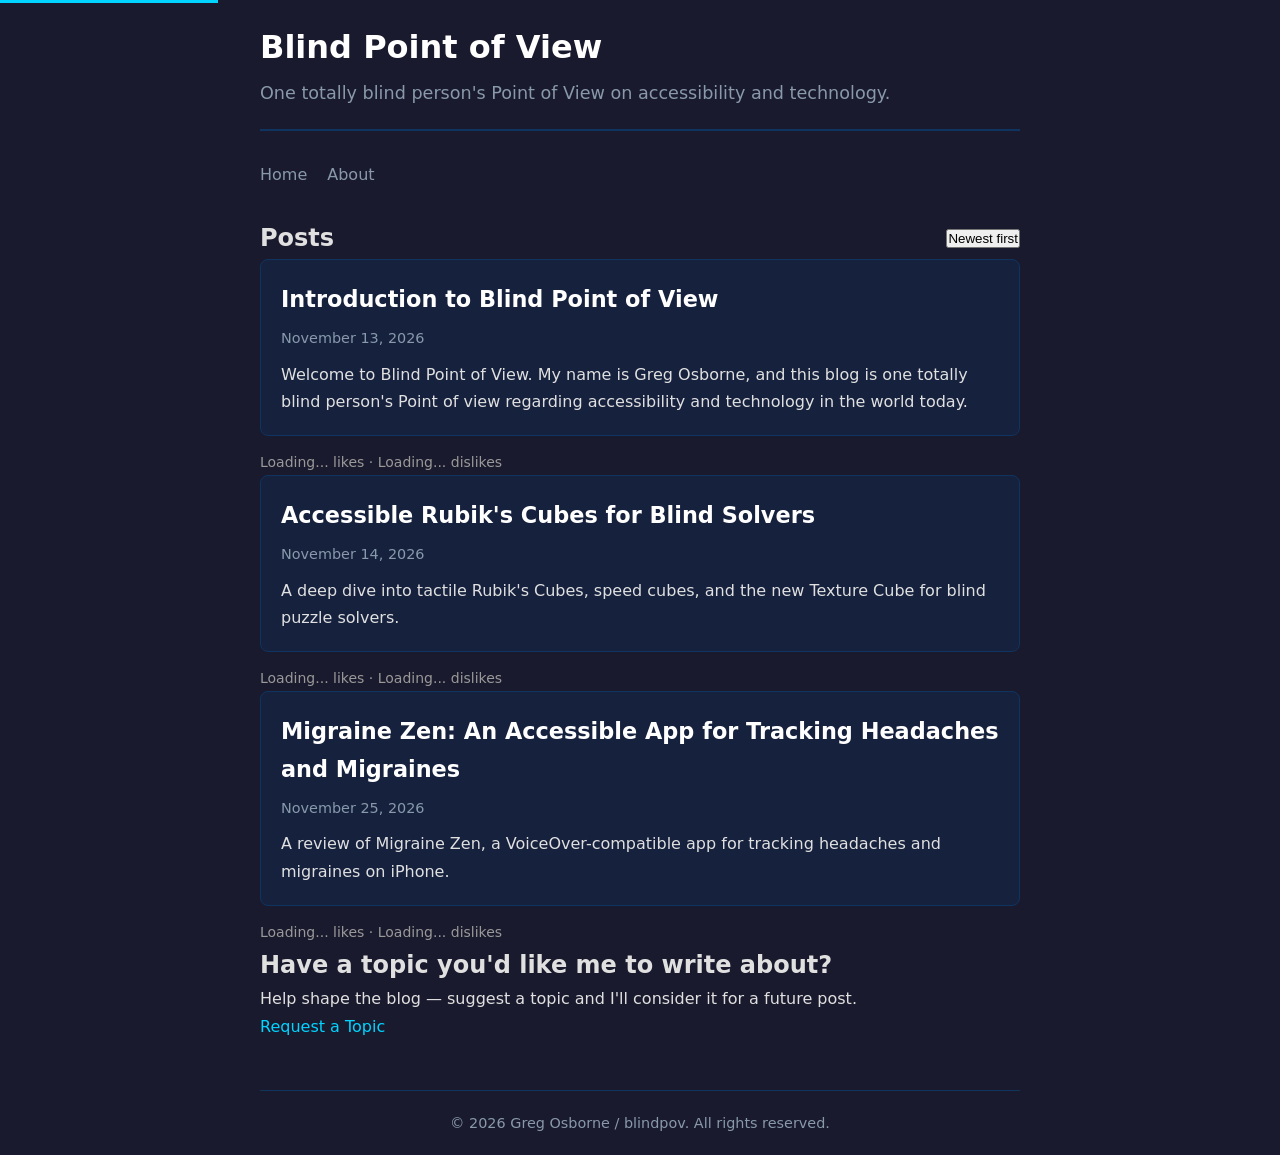
<file: index.html>
<!DOCTYPE html>
<html lang="en">
<head>
  <meta charset="UTF-8">
  <meta name="viewport" content="width=device-width, initial-scale=1.0">
  <title>Blind Point of View - Accessibility and Technology from a Blind Perspective</title>
  <link rel="stylesheet" href="css/style.css">
  <link rel="alternate" type="application/rss+xml" title="blindpov Feed" href="feed.xml">
</head>
<body>
  <a href="#main-content" class="skip-link">Skip to main content</a>

  <header>
    <h1><a href="https://cryptulus.github.io/blindpov/">Blind Point of View</a></h1>
    <p>One totally blind person's Point of View on accessibility and technology.</p>
  </header>

  <nav aria-label="Main navigation">
    <ul>
      <li><a href="https://cryptulus.github.io/blindpov/">Home</a></li>
      <li><a href="about.html">About</a></li>
    </ul>
  </nav>

  <main id="main-content">
    <div style="display: flex; justify-content: space-between; align-items: center;">
      <h2>Posts</h2>
      <button class="sort-toggle" id="sortToggle" aria-pressed="false" onclick="toggleSort()">Newest first</button>
    </div>
    <ul class="post-list" role="list" id="postList">
      <!-- Oldest first by default -->
      <li>
        <h2><a href="posts/post1-introduction.html">Introduction to Blind Point of View</a></h2>
        <p class="post-date">November 13, 2026</p>
        <p class="post-excerpt">Welcome to Blind Point of View. My name is Greg Osborne, and this blog is one totally blind person's Point of view regarding accessibility and technology in the world today.</p>
      </li>
        <div class="post-counts">
          <span id="post1-introduction_likes">Loading...</span> likes · <span id="post1-introduction_dislikes">Loading...</span> dislikes
        </div>
      <li>
        <h2><a href="posts/post2-rubiks-cube.html">Accessible Rubik's Cubes for Blind Solvers</a></h2>
        <p class="post-date">November 14, 2026</p>
        <p class="post-excerpt">A deep dive into tactile Rubik's Cubes, speed cubes, and the new Texture Cube for blind puzzle solvers.</p>
      </li>
        <div class="post-counts">
          <span id="post2-rubiks-cube_likes">Loading...</span> likes · <span id="post2-rubiks-cube_dislikes">Loading...</span> dislikes
        </div>
      <li>
        <h2><a href="posts/post3-migraine-zen.html">Migraine Zen: An Accessible App for Tracking Headaches and Migraines</a></h2>
        <p class="post-date">November 25, 2026</p>
        <p class="post-excerpt">A review of Migraine Zen, a VoiceOver-compatible app for tracking headaches and migraines on iPhone.</p>
      </li>
        <div class="post-counts">
          <span id="post3-migraine-zen_likes">Loading...</span> likes · <span id="post3-migraine-zen_dislikes">Loading...</span> dislikes
        </div>
    </ul>

    <section class="request-topic">
      <h2>Have a topic you'd like me to write about?</h2>
      <p>Help shape the blog — suggest a topic and I'll consider it for a future post.</p>
      <a href="topic-request.html">Request a Topic</a>
    </section>
  </main>

  <footer>
    <p>&copy; 2026 Greg Osborne / blindpov. All rights reserved.</p>
  </footer>

  <script>
    let newestFirst = false;
    const postList = document.getElementById('postList');
    const sortToggle = document.getElementById('sortToggle');

    function toggleSort() {
      newestFirst = !newestFirst;
      sortToggle.setAttribute('aria-pressed', newestFirst.toString());
      sortToggle.textContent = newestFirst ? 'Oldest first' : 'Newest first';

      const items = Array.from(postList.querySelectorAll('li'));
      items.sort((a, b) => {
        const dateA = getDate(a);
        const dateB = getDate(b);
        return newestFirst ? dateB - dateA : dateA - dateB;
      });
      items.forEach(item => postList.appendChild(item));
    }

    function getDate(li) {
      const dateStr = li.querySelector('.post-date').textContent.trim();
      const months = {
        'January': 0, 'February': 1, 'March': 2, 'April': 3,
        'May': 4, 'June': 5, 'July': 6, 'August': 7,
        'September': 8, 'October': 9, 'November': 10, 'December': 11
      };
      const parts = dateStr.split(' ');
      const month = months[parts[0]];
      const day = parseInt(parts[1].replace(',', ''), 10);
      const year = parseInt(parts[2], 10);
      return new Date(year, month, day).getTime();
    }
  </script>

  <script>
    const posts = [
      {id: 'post1-introduction', likes: 0, dislikes: 0},
      {id: 'post2-rubiks-cube', likes: 0, dislikes: 0},
      {id: 'post3-migraine-zen', likes: 0, dislikes: 0}
    ];
    
    posts.forEach(post => {
      fetch('https://countapi.xyz/get/blindpov/' + post.id + '_likes')
        .then(r => r.json())
        .then(data => {
          const el = document.getElementById(post.id + '_likes');
          if (el) el.textContent = data.value;
        })
        .catch(() => {});
      
      fetch('https://countapi.xyz/get/blindpov/' + post.id + '_dislikes')
        .then(r => r.json())
        .then(data => {
          const el = document.getElementById(post.id + '_dislikes');
          if (el) el.textContent = data.value;
        })
        .catch(() => {});
    });
  </script>

</body>
</html>
</file>
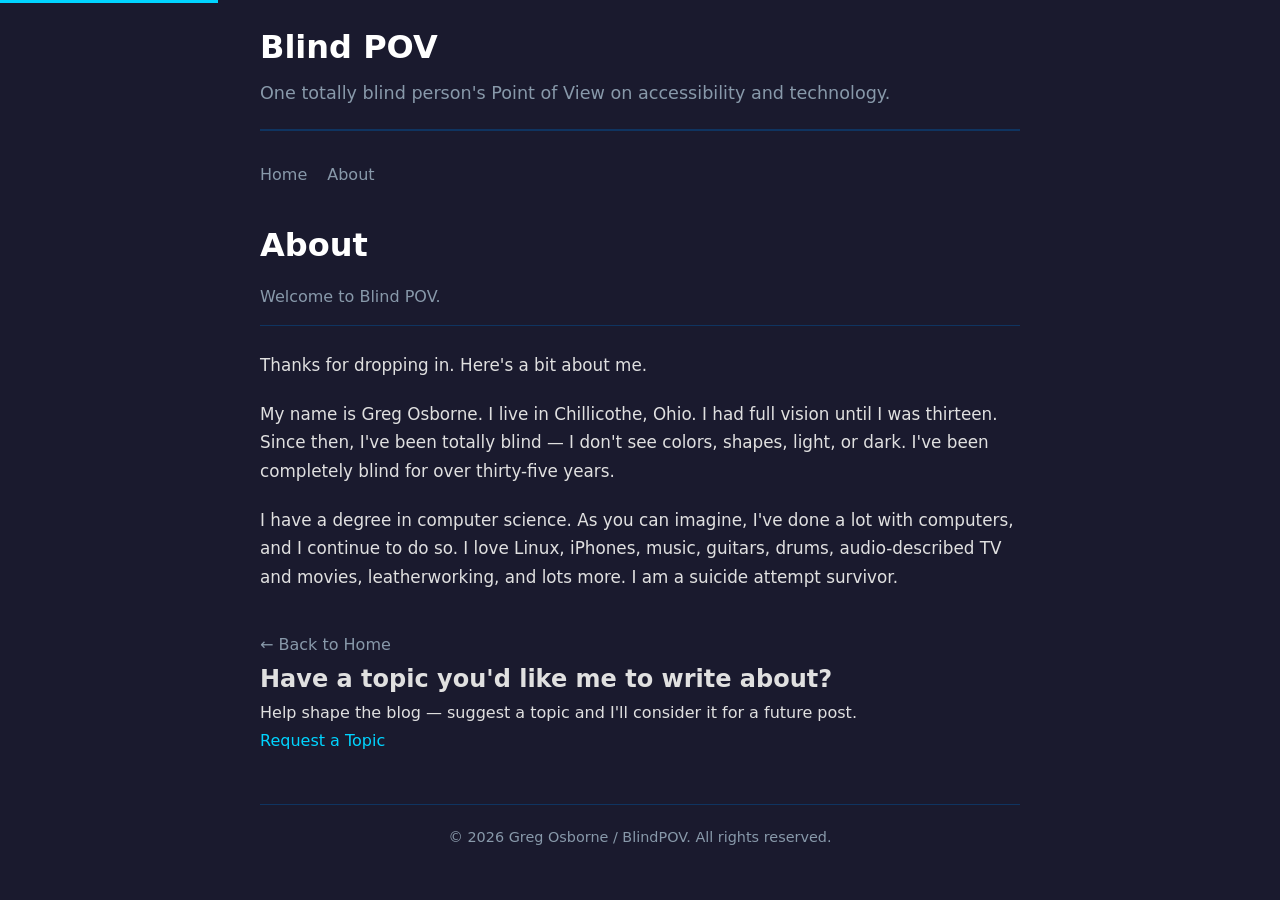
<file: about/index.html>
<!DOCTYPE html>
<html lang="en">
<head>
  <meta charset="UTF-8">
  <meta name="viewport" content="width=device-width, initial-scale=1.0">
  <title>About - Blind POV</title>
  <meta name="keywords" content="about,Greg Osborne,BlindPOV,blind,accessibility,computer science,vision loss,Ohio,Chillicothe,blind perspective,technology">
  <link rel="stylesheet" href="../css/style.css">
</head>
<body>
  <a href="#main-content" class="skip-link">Skip to main content</a>

  <header>
    <h1><a href="/">Blind POV</a></h1>
    <p>One totally blind person's Point of View on accessibility and technology.</p>
  </header>

  <nav aria-label="Main navigation">
    <ul>
      <li><a href="/">Home</a></li>
      <li><a href="/about/">About</a></li>
    </ul>
  </nav>

  <main id="main-content" class="post">
    <h1>About</h1>
    <div class="post-meta">
      <p>Welcome to Blind POV.</p>
    </div>
    <div class="post-content">
      <p>Thanks for dropping in. Here's a bit about me.</p>

      <p>My name is Greg Osborne. I live in Chillicothe, Ohio. I had full vision until I was thirteen. Since then, I've been totally blind — I don't see colors, shapes, light, or dark. I've been completely blind for over thirty-five years.</p>

      <p>I have a degree in computer science. As you can imagine, I've done a lot with computers, and I continue to do so. I love Linux, iPhones, music, guitars, drums, audio-described TV and movies, leatherworking, and lots more. I am a suicide attempt survivor.</p>
    </div>
    <a href="/" class="back-link">&larr; Back to Home</a>

    <section class="request-topic">
      <h2>Have a topic you'd like me to write about?</h2>
      <p>Help shape the blog — suggest a topic and I'll consider it for a future post.</p>
      <a href="https://github.com/cryptulus/BlindPOV/discussions/new?category=topic-requests">Request a Topic</a>
    </section>
  </main>

  <footer>
    <p>&copy; 2026 Greg Osborne / BlindPOV. All rights reserved.</p>
  </footer>
</body>
</html>
</file>
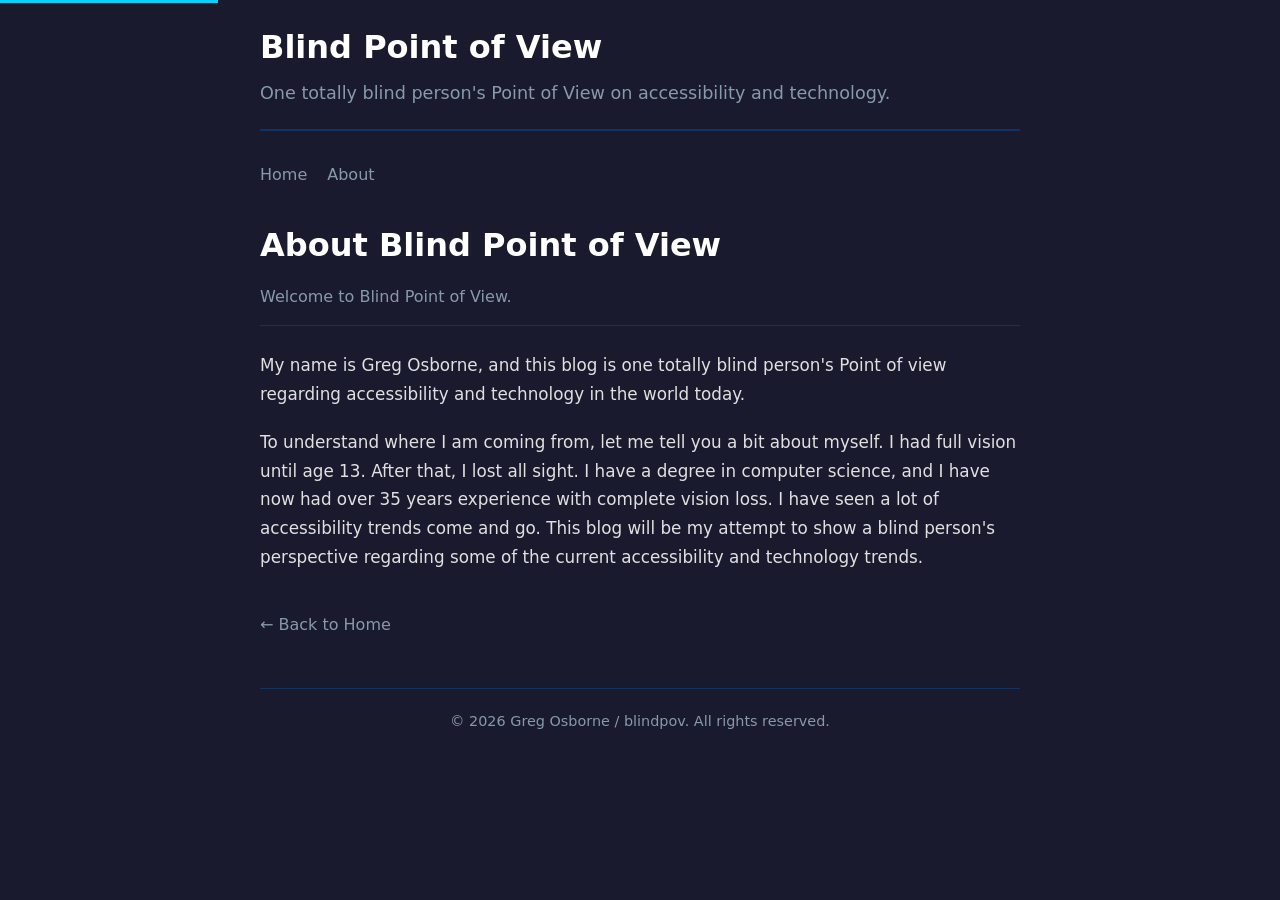
<file: about.html>
<!DOCTYPE html>
<html lang="en">
<head>
  <meta charset="UTF-8">
  <meta name="viewport" content="width=device-width, initial-scale=1.0">
  <title>About - Blind Point of View</title>
  <link rel="stylesheet" href="css/style.css">
</head>
<body>
  <a href="#main-content" class="skip-link">Skip to main content</a>

  <header>
    <h1><a href="https://cryptulus.github.io/blindpov/">Blind Point of View</a></h1>
    <p>One totally blind person's Point of View on accessibility and technology.</p>
  </header>

  <nav aria-label="Main navigation">
    <ul>
      <li><a href="https://cryptulus.github.io/blindpov/">Home</a></li>
      <li><a href="about.html">About</a></li>
    </ul>
  </nav>

  <main id="main-content" class="post">
    <h1>About Blind Point of View</h1>
    <div class="post-meta">
      <p>Welcome to Blind Point of View.</p>
    </div>
    <div class="post-content">
      <p>My name is Greg Osborne, and this blog is one totally blind person's Point of view regarding accessibility and technology in the world today.</p>

      <p>To understand where I am coming from, let me tell you a bit about myself. I had full vision until age 13. After that, I lost all sight. I have a degree in computer science, and I have now had over 35 years experience with complete vision loss. I have seen a lot of accessibility trends come and go. This blog will be my attempt to show a blind person's perspective regarding some of the current accessibility and technology trends.</p>
    </div>
    <a href="https://cryptulus.github.io/blindpov/" class="back-link">&larr; Back to Home</a>
  </main>

  <footer>
    <p>&copy; 2026 Greg Osborne / blindpov. All rights reserved.</p>
  </footer>
</body>
</html>
</file>
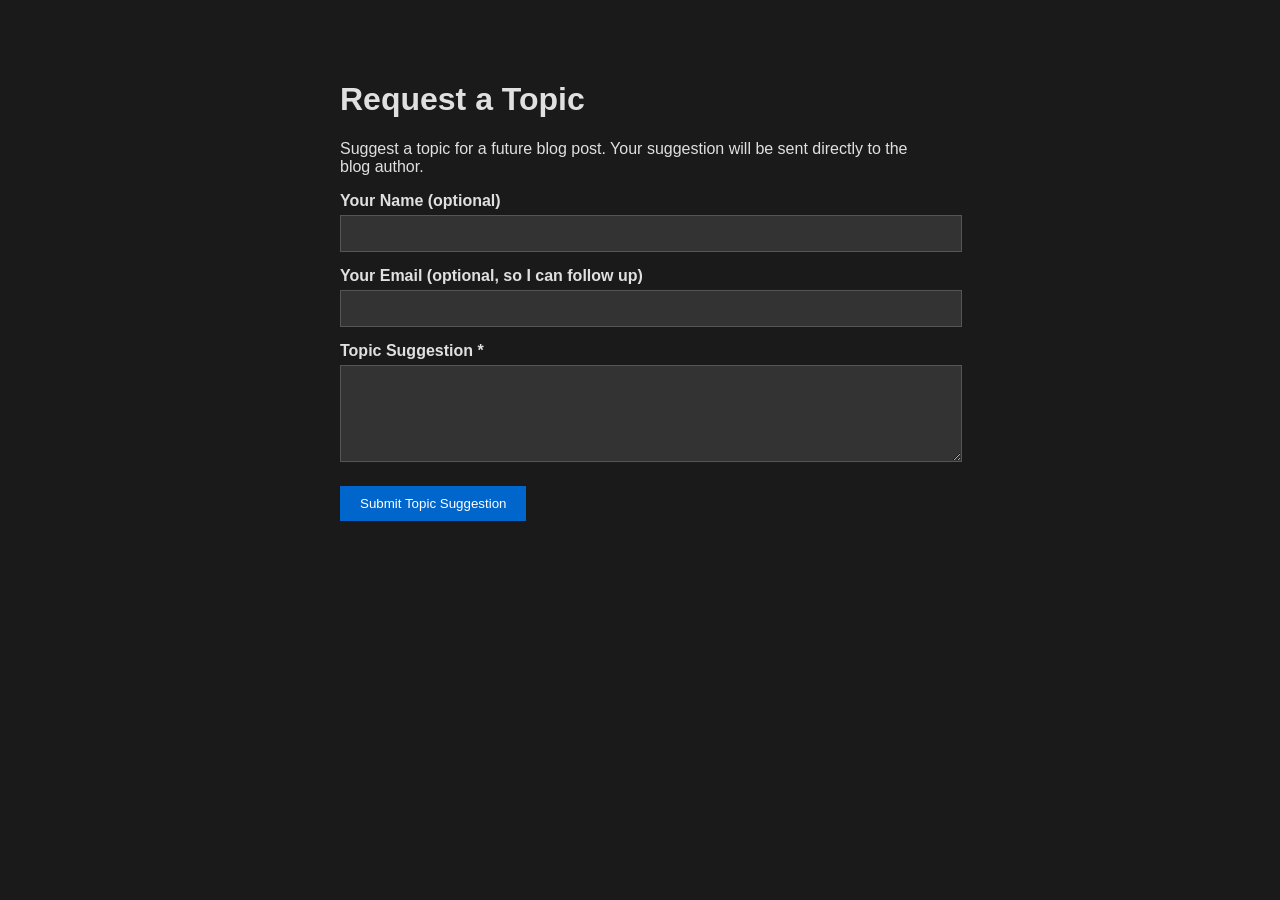
<file: topic-request.html>
<!DOCTYPE html>
<html lang="en">
<head>
  <meta charset="UTF-8">
  <meta name="viewport" content="width=device-width, initial-scale=1.0">
  <title>Request a Topic - blindpov</title>
  <style>
    body { font-family: Arial, sans-serif; max-width: 600px; margin: 40px auto; padding: 20px; background: #1a1a1a; color: #e0e0e0; }
    label { display: block; margin-top: 15px; font-weight: bold; }
    input, textarea { width: 100%; padding: 10px; margin-top: 5px; background: #333; color: #e0e0e0; border: 1px solid #555; }
    button { margin-top: 20px; padding: 10px 20px; background: #0066cc; color: white; border: none; cursor: pointer; }
    button:hover { background: #0055aa; }
  </style>
</head>
<body>
  <h1>Request a Topic</h1>
  <p>Suggest a topic for a future blog post. Your suggestion will be sent directly to the blog author.</p>
  <form action="https://formsubmit.co/greg.osborne.email" method="POST">
    <input type="hidden" name="_subject" value="New Topic Suggestion for Blind Point of View">
    <input type="hidden" name="_captcha" value="false">
    <input type="hidden" name="_template" value="table">
    <input type="hidden" name="_next" value="https://cryptulus.github.io/blindpov/">
    
    <label for="name">Your Name (optional)</label>
    <input type="text" id="name" name="name">
    
    <label for="email">Your Email (optional, so I can follow up)</label>
    <input type="email" id="email" name="email">
    
    <label for="topic">Topic Suggestion *</label>
    <textarea id="topic" name="topic" rows="5" required></textarea>
    
    <button type="submit">Submit Topic Suggestion</button>
  </form>
</body>
</html>
</file>
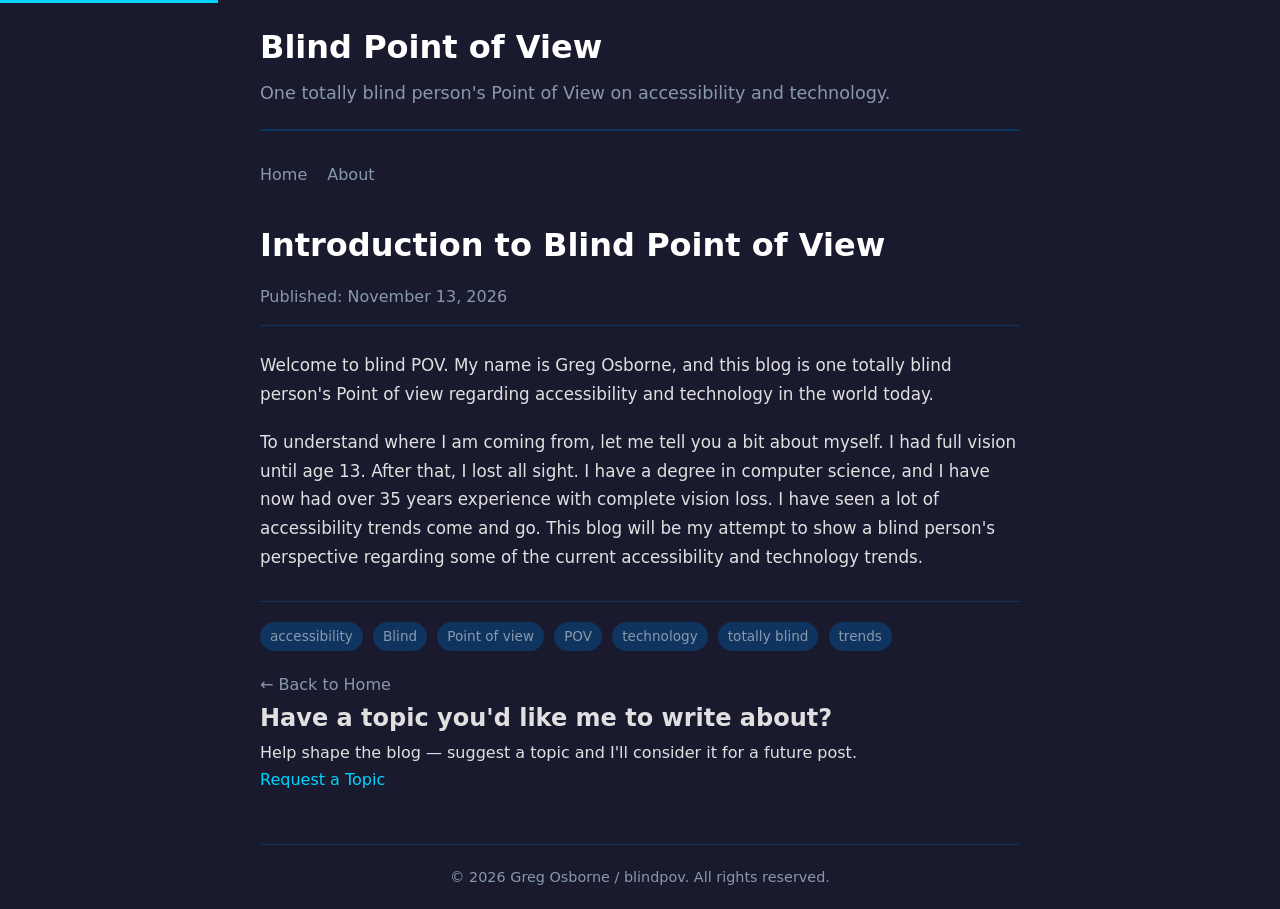
<file: posts/post1-introduction.html>
<!DOCTYPE html>
<html lang="en">
<head>
  <meta charset="UTF-8">
  <meta name="viewport" content="width=device-width, initial-scale=1.0">
  <title>Introduction to Blind Point of View - blindpov</title>
  <meta name="keywords" content="accessibility,Blind,Point of view,POV,technology,totally blind,trends,Blind Point of View,Greg Osborne,computer science,vision loss">
  <meta name="keywords" content="accessibility,Blind,Point of view,POV,technology,totally blind,trends,blind POV,Greg Osborne,computer science,vision loss,accessibility trends">
  <link rel="stylesheet" href="../css/style.css">
</head>
<body>
  <a href="#main-content" class="skip-link">Skip to main content</a>

  <header>
    <h1><a href="https://cryptulus.github.io/blindpov/">Blind Point of View</a></h1>
    <p>One totally blind person's Point of View on accessibility and technology.</p>
  </header>

  <nav aria-label="Main navigation">
    <ul>
      <li><a href="https://cryptulus.github.io/blindpov/">Home</a></li>
      <li><a href="/about/">About</a></li>
    </ul>
  </nav>

  <main id="main-content" class="post">
    <h1>Introduction to Blind Point of View</h1>
    <div class="post-meta">
      <p>Published: November 13, 2026</p>
    </div>
    <div class="post-content">
      <p>Welcome to blind POV. My name is Greg Osborne, and this blog is one totally blind person's Point of view regarding accessibility and technology in the world today.</p>

      <p>To understand where I am coming from, let me tell you a bit about myself. I had full vision until age 13. After that, I lost all sight. I have a degree in computer science, and I have now had over 35 years experience with complete vision loss. I have seen a lot of accessibility trends come and go. This blog will be my attempt to show a blind person's perspective regarding some of the current accessibility and technology trends.</p>
    </div>
    <div class="post-tags">
      <a href="../index.html">accessibility</a>
      <a href="../index.html">Blind</a>
      <a href="../index.html">Point of view</a>
      <a href="../index.html">POV</a>
      <a href="../index.html">technology</a>
      <a href="../index.html">totally blind</a>
      <a href="../index.html">trends</a>
    </div>
    <a href="../index.html" class="back-link">&larr; Back to Home</a>

    <section class="request-topic">
      <h2>Have a topic you'd like me to write about?</h2>
      <p>Help shape the blog — suggest a topic and I'll consider it for a future post.</p>
      <a href="topic-request.html">Request a Topic</a>
    </section>
    
    <script>
      const postId = window.location.pathname.split('/').pop();
      const storageKey = 'blindpov_reactions_' + postId;
      
      function react(type) {
        let votes = JSON.parse(localStorage.getItem(storageKey) || '{}');
        votes[type] = (votes[type] || 0) + 1;
        localStorage.setItem(storageKey, JSON.stringify(votes));
        updateCounts(votes);
      }
      
      function updateCounts(votes) {
        document.getElementById('likeCount').textContent = votes.like || 0;
        document.getElementById('dislikeCount').textContent = votes.dislike || 0;
        document.getElementById('loveCount').textContent = votes.love || 0;
      }
      
      // Load existing counts
      const saved = JSON.parse(localStorage.getItem(storageKey) || '{}');
      updateCounts(saved);
    </script>
    
    <script>
      const postId = window.location.pathname.split('/').pop();
      const voteKey = 'blindpov_vote_' + postId;
      
      // Load counts and check if user has voted
      function loadCounts() {
        fetch('https://countapi.xyz/get/blindpov/' + postId + '_likes')
          .then(r => r.json())
          .then(data => document.getElementById('likeCount').textContent = data.value)
          .catch(() => document.getElementById('likeCount').textContent = '0');
        
        fetch('https://countapi.xyz/get/blindpov/' + postId + '_dislikes')
          .then(r => r.json())
          .then(data => document.getElementById('dislikeCount').textContent = data.value)
          .catch(() => document.getElementById('dislikeCount').textContent = '0');
        
        const hasVoted = localStorage.getItem(voteKey);
        if (hasVoted) {
          document.getElementById('voteStatus').textContent = 'You have already voted (' + hasVoted + '). Click again to change your vote.';
        }
      }
      
      function vote(type) {
        const hasVoted = localStorage.getItem(voteKey);
        
        // If user voted before, remove their previous vote
        if (hasVoted) {
          fetch('https://countapi.xyz/hit/blindpov/' + postId + '_' + hasVoted + '/1')
            .then(() => localStorage.removeItem(voteKey));
        }
        
        // Add new vote
        fetch('https://countapi.xyz/hit/blindpov/' + postId + '_' + type + '/1')
          .then(() => {
            localStorage.setItem(voteKey, type);
            document.getElementById('voteStatus').textContent = 'Thanks for your vote!';
            loadCounts();
          });
      }
      
      loadCounts();
    </script>
    
  </main>

  <footer>
    <p>&copy; 2026 Greg Osborne / blindpov. All rights reserved.</p>
  </footer>



<script src="https://giscus.app/client.js"
        data-repo="cryptulus/blindpov"
        data-repo-id="R_kgDOV78xzw"
        data-category="General"
        data-category-id="DIC_kwDOV78xz84DL94u"
        data-mapping="pathname"
        data-strict="0"
        data-reactions-enabled="1"
        data-emit-metadata="0"
        data-input-position="bottom"
        data-theme="preferred_color_scheme"
        data-lang="en"
        crossorigin="anonymous"
        async>
</script>
</body>
</html>
</file>
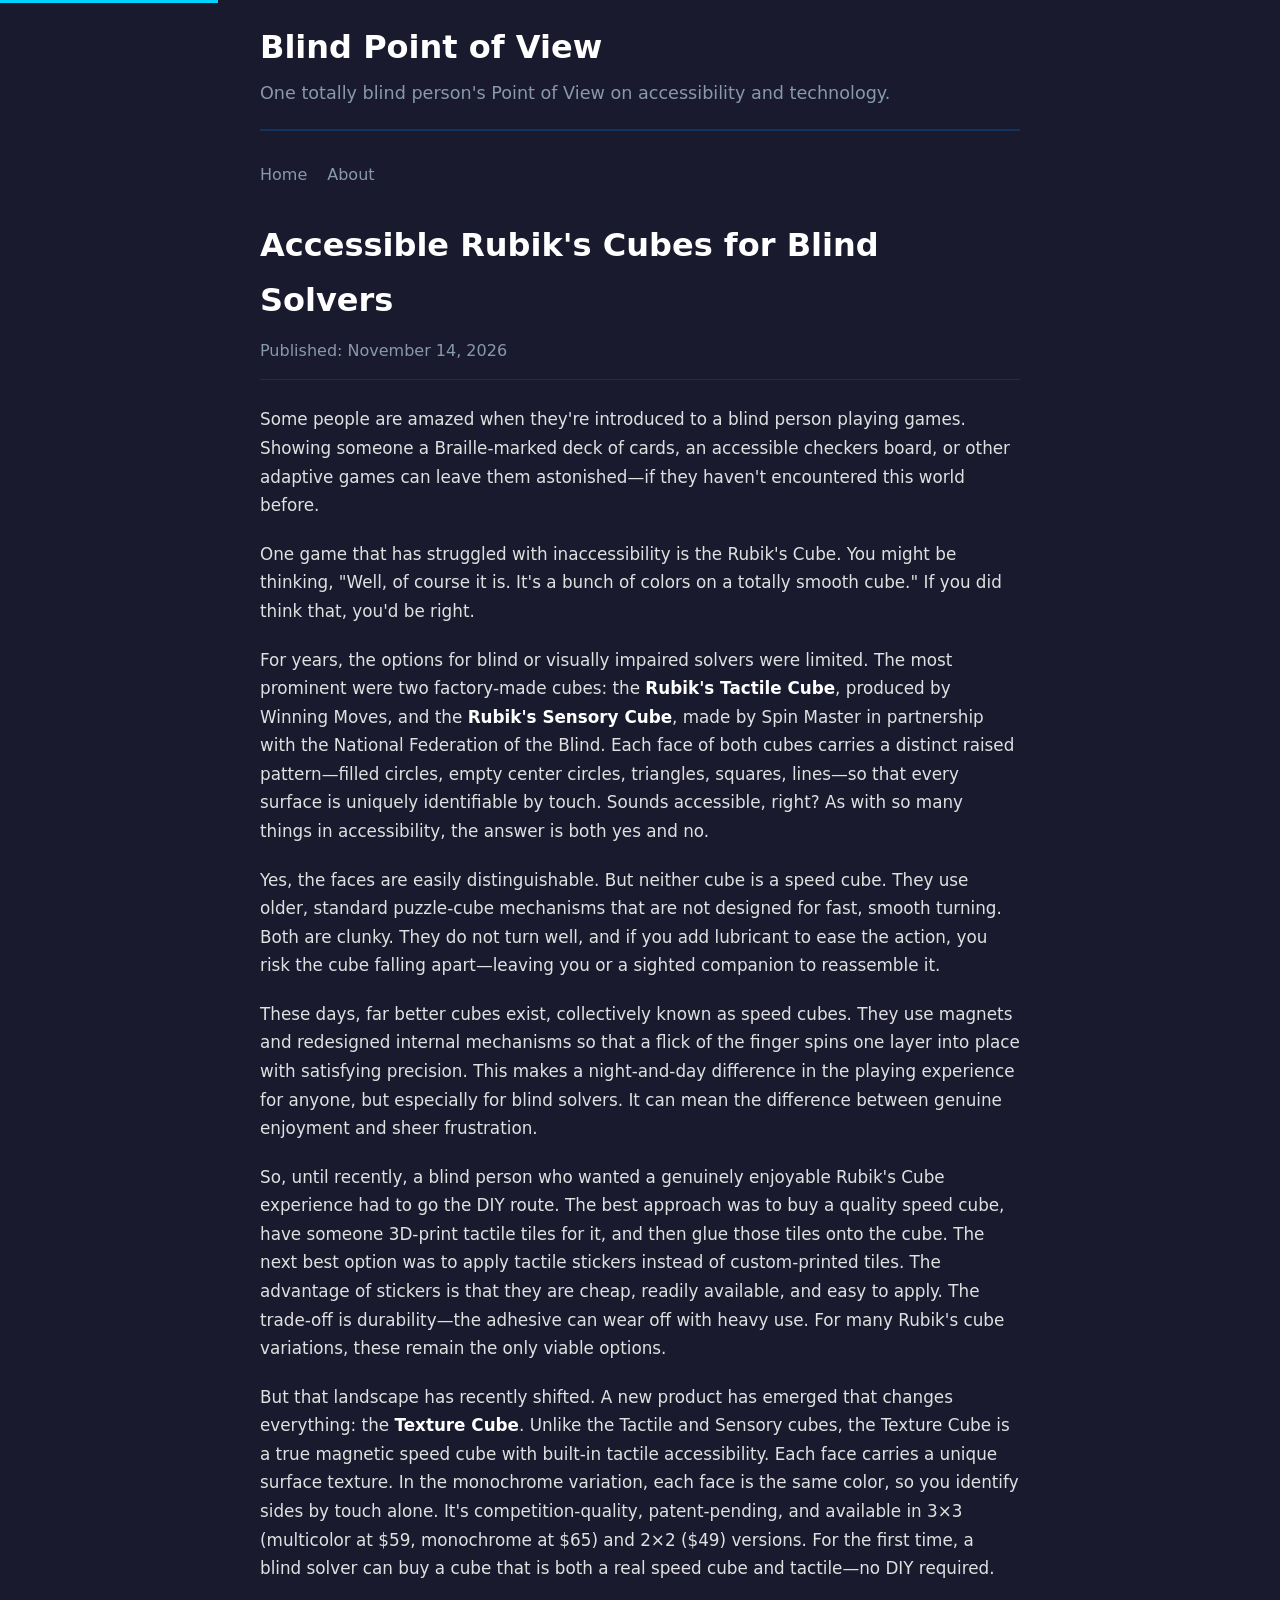
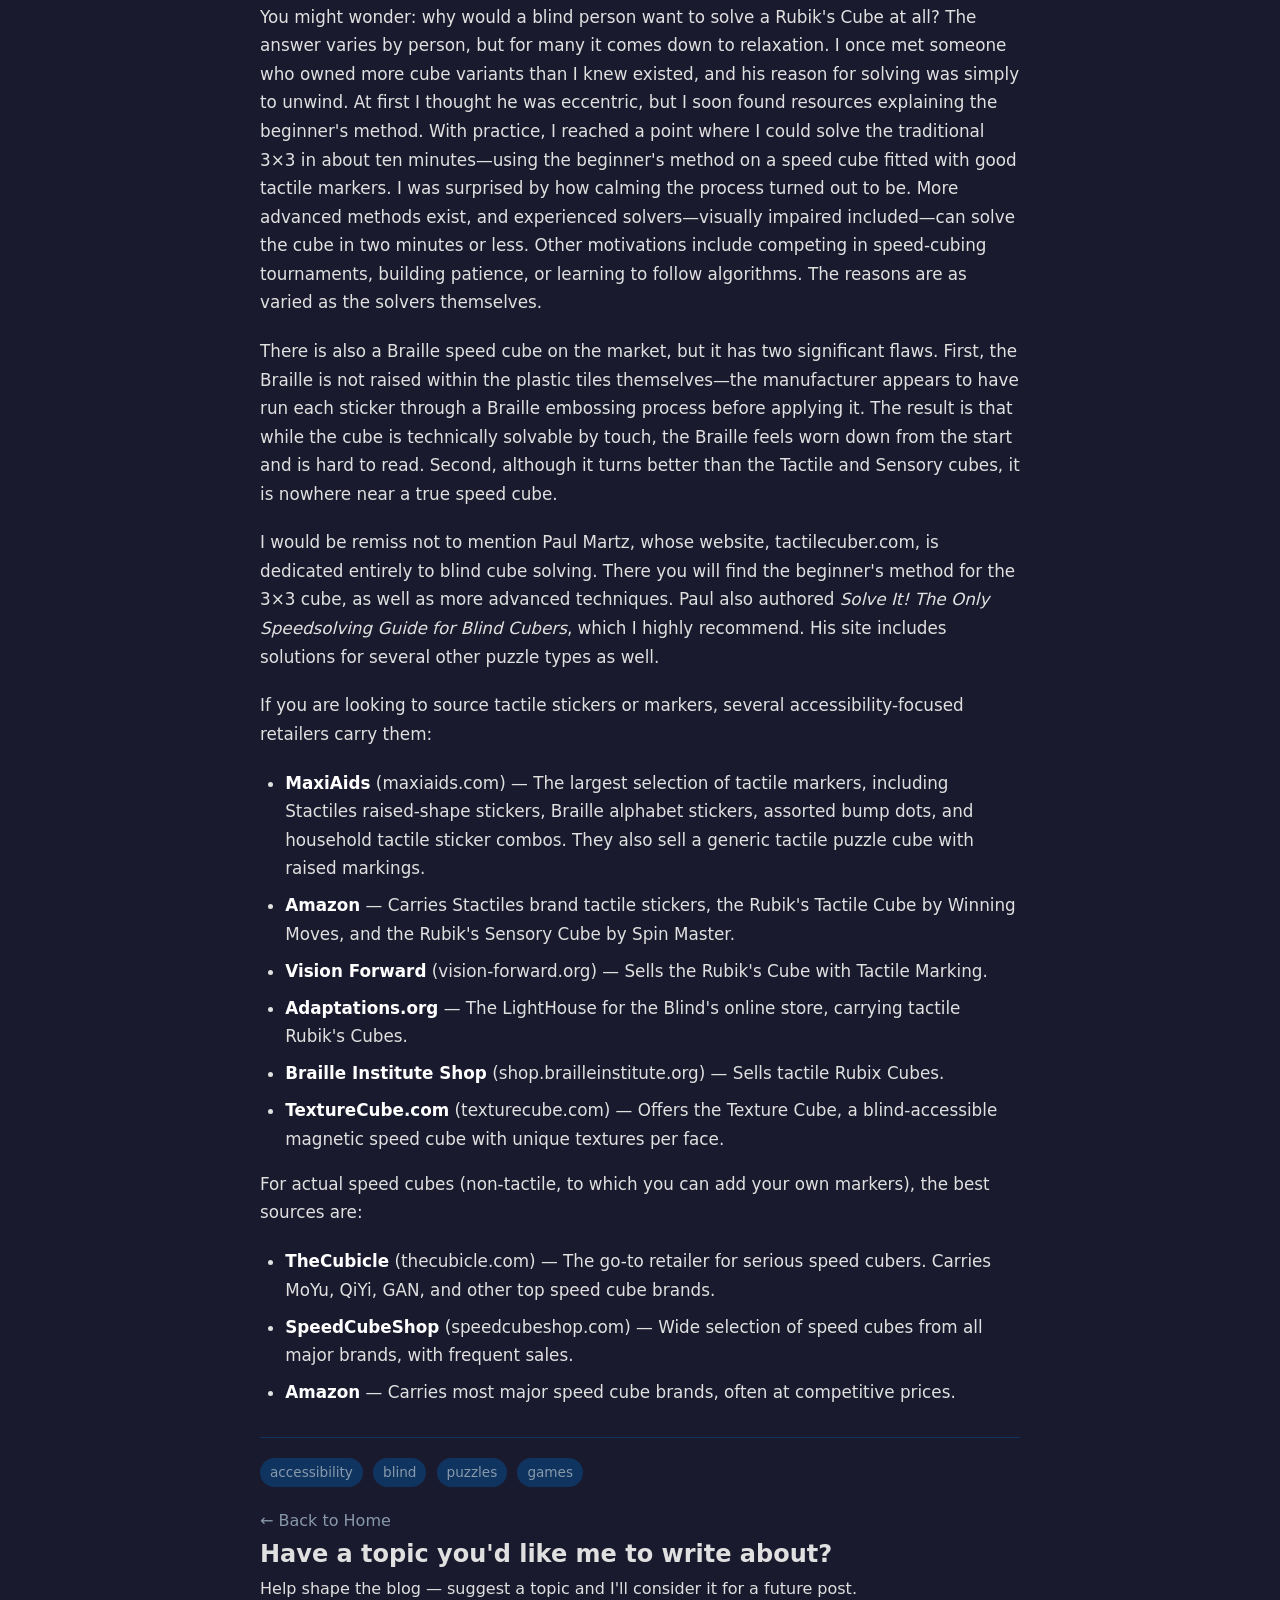
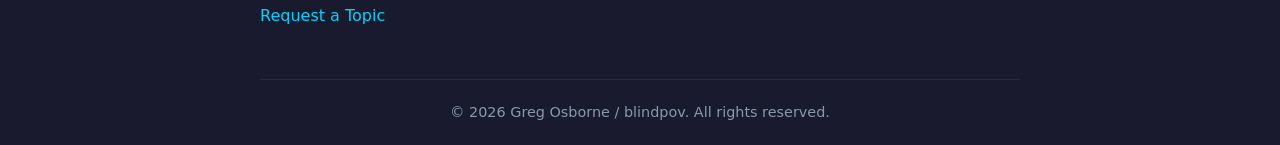
<file: posts/post2-rubiks-cube.html>
<!DOCTYPE html>
<html lang="en">
<head>
  <meta charset="UTF-8">
  <meta name="viewport" content="width=device-width, initial-scale=1.0">
  <title>Accessible Rubik's Cubes for Blind Solvers - blindpov</title>
  <meta name="keywords" content="accessibility,blind,puzzles,games,Rubik's cube,tactile cube,speed cube,Texture Cube,blind puzzle solver,Braille cube,Stactiles,adaptive games">
  <meta name="keywords" content="accessibility,blind,puzzles,games,Rubik's cube,tactile cube,speed cube,Texture Cube,blind puzzle solver,Braille cube,Stactiles,adaptive games">
  <link rel="stylesheet" href="../css/style.css">
</head>
<body>
  <a href="#main-content" class="skip-link">Skip to main content</a>

  <header>
    <h1><a href="https://cryptulus.github.io/blindpov/">Blind Point of View</a></h1>
    <p>One totally blind person's Point of View on accessibility and technology.</p>
  </header>

  <nav aria-label="Main navigation">
    <ul>
      <li><a href="https://cryptulus.github.io/blindpov/">Home</a></li>
      <li><a href="/about/">About</a></li>
    </ul>
  </nav>

  <main id="main-content" class="post">
    <h1>Accessible Rubik's Cubes for Blind Solvers</h1>
    <div class="post-meta">
      <p>Published: November 14, 2026</p>
    </div>
    <div class="post-content">
      <p>Some people are amazed when they're introduced to a blind person playing games. Showing someone a Braille-marked deck of cards, an accessible checkers board, or other adaptive games can leave them astonished—if they haven't encountered this world before.</p>

      <p>One game that has struggled with inaccessibility is the Rubik's Cube. You might be thinking, "Well, of course it is. It's a bunch of colors on a totally smooth cube." If you did think that, you'd be right.</p>

      <p>For years, the options for blind or visually impaired solvers were limited. The most prominent were two factory-made cubes: the <strong>Rubik's Tactile Cube</strong>, produced by Winning Moves, and the <strong>Rubik's Sensory Cube</strong>, made by Spin Master in partnership with the National Federation of the Blind. Each face of both cubes carries a distinct raised pattern—filled circles, empty center circles, triangles, squares, lines—so that every surface is uniquely identifiable by touch. Sounds accessible, right? As with so many things in accessibility, the answer is both yes and no.</p>

      <p>Yes, the faces are easily distinguishable. But neither cube is a speed cube. They use older, standard puzzle-cube mechanisms that are not designed for fast, smooth turning. Both are clunky. They do not turn well, and if you add lubricant to ease the action, you risk the cube falling apart—leaving you or a sighted companion to reassemble it.</p>

      <p>These days, far better cubes exist, collectively known as speed cubes. They use magnets and redesigned internal mechanisms so that a flick of the finger spins one layer into place with satisfying precision. This makes a night-and-day difference in the playing experience for anyone, but especially for blind solvers. It can mean the difference between genuine enjoyment and sheer frustration.</p>

      <p>So, until recently, a blind person who wanted a genuinely enjoyable Rubik's Cube experience had to go the DIY route. The best approach was to buy a quality speed cube, have someone 3D-print tactile tiles for it, and then glue those tiles onto the cube. The next best option was to apply tactile stickers instead of custom-printed tiles. The advantage of stickers is that they are cheap, readily available, and easy to apply. The trade-off is durability—the adhesive can wear off with heavy use. For many Rubik's cube variations, these remain the only viable options.</p>

      <p>But that landscape has recently shifted. A new product has emerged that changes everything: the <strong>Texture Cube</strong>. Unlike the Tactile and Sensory cubes, the Texture Cube is a true magnetic speed cube with built-in tactile accessibility. Each face carries a unique surface texture. In the monochrome variation, each face is the same color, so you identify sides by touch alone. It's competition-quality, patent-pending, and available in 3×3 (multicolor at $59, monochrome at $65) and 2×2 ($49) versions. For the first time, a blind solver can buy a cube that is both a real speed cube and tactile—no DIY required.</p>

      <p>You might wonder: why would a blind person want to solve a Rubik's Cube at all? The answer varies by person, but for many it comes down to relaxation. I once met someone who owned more cube variants than I knew existed, and his reason for solving was simply to unwind. At first I thought he was eccentric, but I soon found resources explaining the beginner's method. With practice, I reached a point where I could solve the traditional 3×3 in about ten minutes—using the beginner's method on a speed cube fitted with good tactile markers. I was surprised by how calming the process turned out to be. More advanced methods exist, and experienced solvers—visually impaired included—can solve the cube in two minutes or less. Other motivations include competing in speed-cubing tournaments, building patience, or learning to follow algorithms. The reasons are as varied as the solvers themselves.</p>

      <p>There is also a Braille speed cube on the market, but it has two significant flaws. First, the Braille is not raised within the plastic tiles themselves—the manufacturer appears to have run each sticker through a Braille embossing process before applying it. The result is that while the cube is technically solvable by touch, the Braille feels worn down from the start and is hard to read. Second, although it turns better than the Tactile and Sensory cubes, it is nowhere near a true speed cube.</p>

      <p>I would be remiss not to mention Paul Martz, whose website, tactilecuber.com, is dedicated entirely to blind cube solving. There you will find the beginner's method for the 3×3 cube, as well as more advanced techniques. Paul also authored <em>Solve It! The Only Speedsolving Guide for Blind Cubers</em>, which I highly recommend. His site includes solutions for several other puzzle types as well.</p>

      <p>If you are looking to source tactile stickers or markers, several accessibility-focused retailers carry them:</p>

      <ul>
        <li><strong>MaxiAids</strong> (maxiaids.com) — The largest selection of tactile markers, including Stactiles raised-shape stickers, Braille alphabet stickers, assorted bump dots, and household tactile sticker combos. They also sell a generic tactile puzzle cube with raised markings.</li>
        <li><strong>Amazon</strong> — Carries Stactiles brand tactile stickers, the Rubik's Tactile Cube by Winning Moves, and the Rubik's Sensory Cube by Spin Master.</li>
        <li><strong>Vision Forward</strong> (vision-forward.org) — Sells the Rubik's Cube with Tactile Marking.</li>
        <li><strong>Adaptations.org</strong> — The LightHouse for the Blind's online store, carrying tactile Rubik's Cubes.</li>
        <li><strong>Braille Institute Shop</strong> (shop.brailleinstitute.org) — Sells tactile Rubix Cubes.</li>
        <li><strong>TextureCube.com</strong> (texturecube.com) — Offers the Texture Cube, a blind-accessible magnetic speed cube with unique textures per face.</li>
      </ul>

      <p>For actual speed cubes (non-tactile, to which you can add your own markers), the best sources are:</p>

      <ul>
        <li><strong>TheCubicle</strong> (thecubicle.com) — The go-to retailer for serious speed cubers. Carries MoYu, QiYi, GAN, and other top speed cube brands.</li>
        <li><strong>SpeedCubeShop</strong> (speedcubeshop.com) — Wide selection of speed cubes from all major brands, with frequent sales.</li>
        <li><strong>Amazon</strong> — Carries most major speed cube brands, often at competitive prices.</li>
      </ul>
    </div>
    <div class="post-tags">
      <a href="../index.html">accessibility</a>
      <a href="../index.html">blind</a>
      <a href="../index.html">puzzles</a>
      <a href="../index.html">games</a>
    </div>
    <a href="../index.html" class="back-link">&larr; Back to Home</a>

    <section class="request-topic">
      <h2>Have a topic you'd like me to write about?</h2>
      <p>Help shape the blog — suggest a topic and I'll consider it for a future post.</p>
      <a href="topic-request.html">Request a Topic</a>
    </section>
    
    <script>
      const postId = window.location.pathname.split('/').pop();
      const storageKey = 'blindpov_reactions_' + postId;
      
      function react(type) {
        let votes = JSON.parse(localStorage.getItem(storageKey) || '{}');
        votes[type] = (votes[type] || 0) + 1;
        localStorage.setItem(storageKey, JSON.stringify(votes));
        updateCounts(votes);
      }
      
      function updateCounts(votes) {
        document.getElementById('likeCount').textContent = votes.like || 0;
        document.getElementById('dislikeCount').textContent = votes.dislike || 0;
        document.getElementById('loveCount').textContent = votes.love || 0;
      }
      
      // Load existing counts
      const saved = JSON.parse(localStorage.getItem(storageKey) || '{}');
      updateCounts(saved);
    </script>
    
    <script>
      const postId = window.location.pathname.split('/').pop();
      const voteKey = 'blindpov_vote_' + postId;
      
      // Load counts and check if user has voted
      function loadCounts() {
        fetch('https://countapi.xyz/get/blindpov/' + postId + '_likes')
          .then(r => r.json())
          .then(data => document.getElementById('likeCount').textContent = data.value)
          .catch(() => document.getElementById('likeCount').textContent = '0');
        
        fetch('https://countapi.xyz/get/blindpov/' + postId + '_dislikes')
          .then(r => r.json())
          .then(data => document.getElementById('dislikeCount').textContent = data.value)
          .catch(() => document.getElementById('dislikeCount').textContent = '0');
        
        const hasVoted = localStorage.getItem(voteKey);
        if (hasVoted) {
          document.getElementById('voteStatus').textContent = 'You have already voted (' + hasVoted + '). Click again to change your vote.';
        }
      }
      
      function vote(type) {
        const hasVoted = localStorage.getItem(voteKey);
        
        // If user voted before, remove their previous vote
        if (hasVoted) {
          fetch('https://countapi.xyz/hit/blindpov/' + postId + '_' + hasVoted + '/1')
            .then(() => localStorage.removeItem(voteKey));
        }
        
        // Add new vote
        fetch('https://countapi.xyz/hit/blindpov/' + postId + '_' + type + '/1')
          .then(() => {
            localStorage.setItem(voteKey, type);
            document.getElementById('voteStatus').textContent = 'Thanks for your vote!';
            loadCounts();
          });
      }
      
      loadCounts();
    </script>
    
  </main>

  <footer>
    <p>&copy; 2026 Greg Osborne / blindpov. All rights reserved.</p>
  </footer>



<script src="https://giscus.app/client.js"
        data-repo="cryptulus/blindpov"
        data-repo-id="R_kgDOV78xzw"
        data-category="General"
        data-category-id="DIC_kwDOV78xz84DL94u"
        data-mapping="pathname"
        data-strict="0"
        data-reactions-enabled="1"
        data-emit-metadata="0"
        data-input-position="bottom"
        data-theme="preferred_color_scheme"
        data-lang="en"
        crossorigin="anonymous"
        async>
</script>
</body>
</html>
</file>
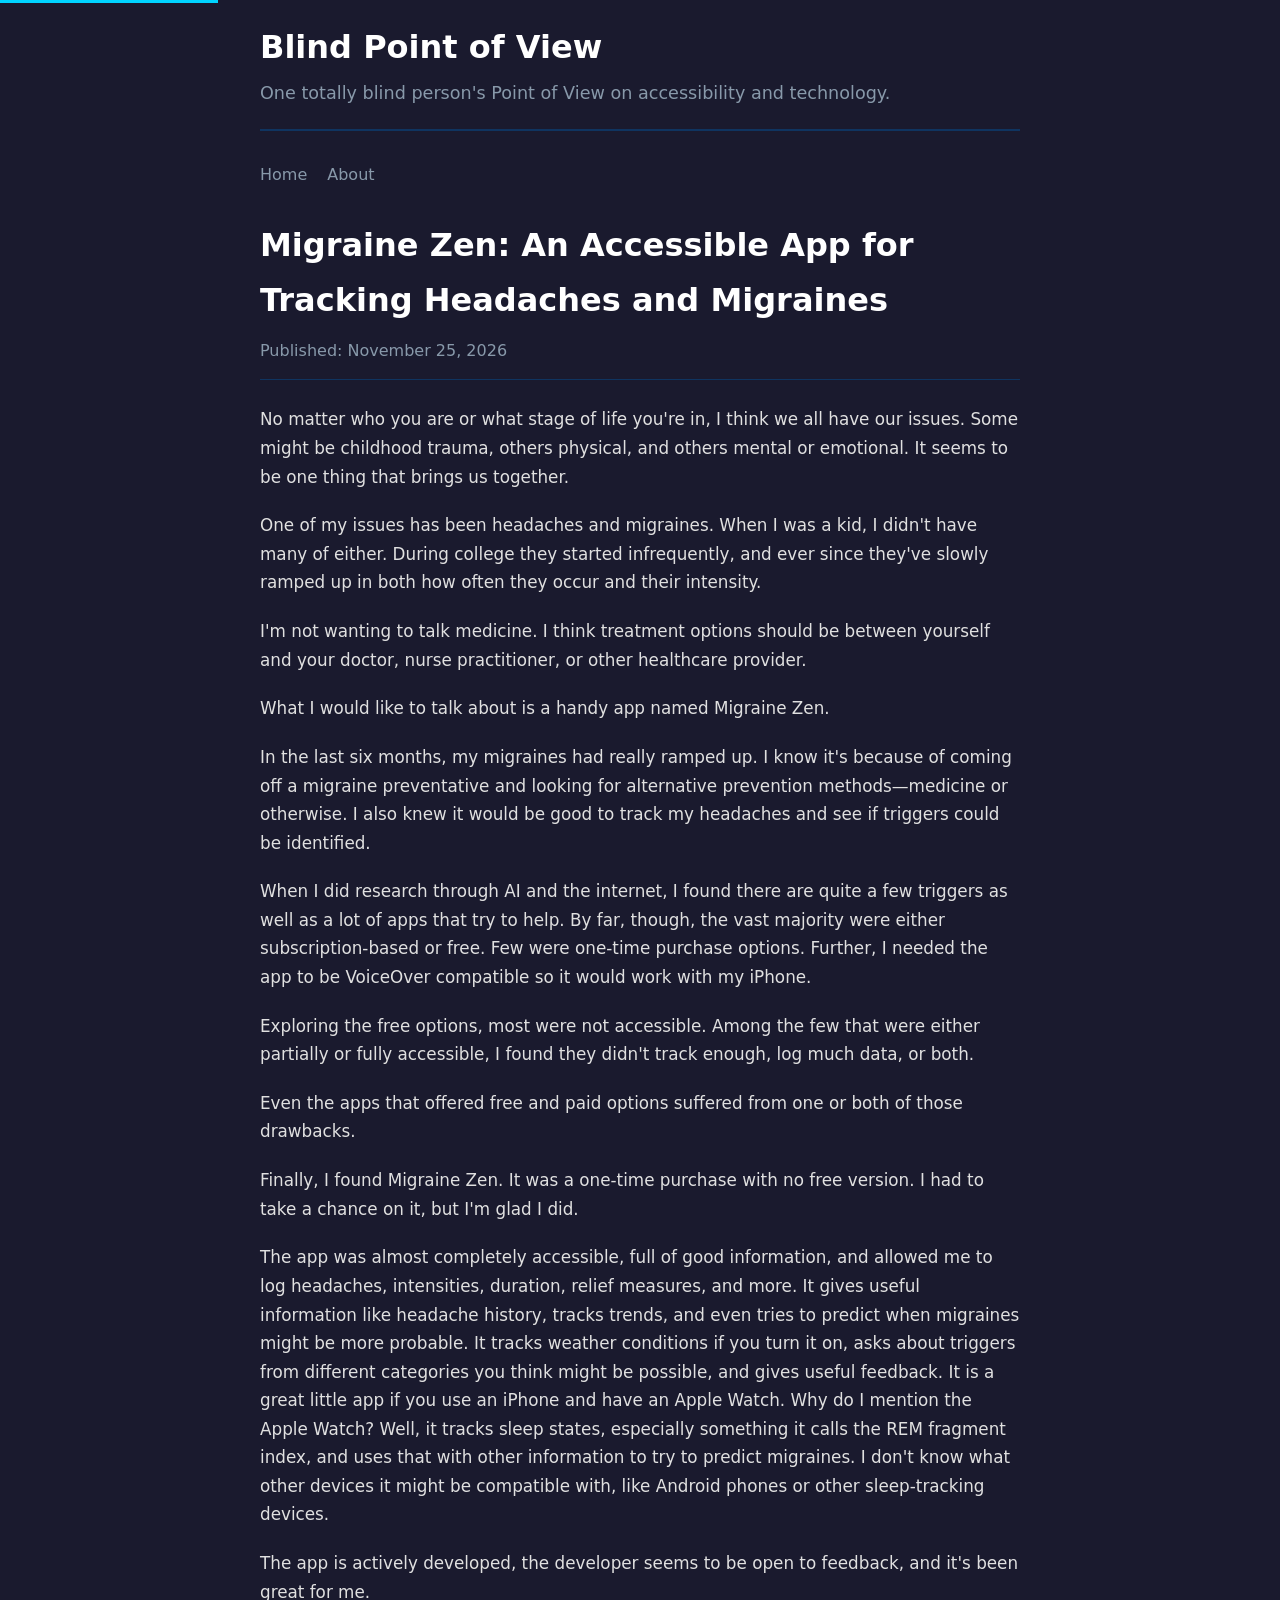
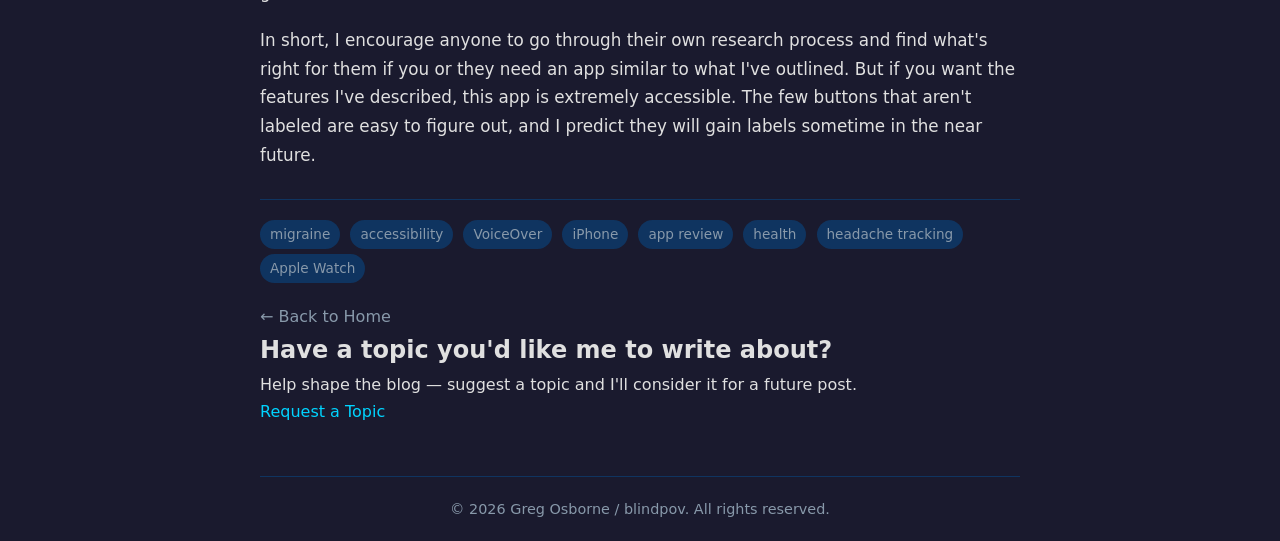
<file: posts/post3-migraine-zen.html>
<!DOCTYPE html>
<html lang="en">
<head>
  <meta charset="UTF-8">
  <meta name="viewport" content="width=device-width, initial-scale=1.0">
  <title>Migraine Zen: An Accessible App for Tracking Headaches and Migraines - blindpov</title>
  <meta name="keywords" content="migraine,accessibility,VoiceOver,iPhone,app review,health,headache tracking,Apple Watch,Migraine Zen,headache app,migraine tracking,blind app,accessible app,voiceover app">
  <meta name="keywords" content="migraine,accessibility,VoiceOver,iPhone,app review,health,headache tracking,Apple Watch,Migraine Zen,headache app,migraine tracking,blind app,accessible app,voiceover app">
  <link rel="stylesheet" href="../css/style.css">
</head>
<body>
  <a href="#main-content" class="skip-link">Skip to main content</a>

  <header>
    <h1><a href="https://cryptulus.github.io/blindpov/">Blind Point of View</a></h1>
    <p>One totally blind person's Point of View on accessibility and technology.</p>
  </header>

  <nav aria-label="Main navigation">
    <ul>
      <li><a href="https://cryptulus.github.io/blindpov/">Home</a></li>
      <li><a href="/about/">About</a></li>
    </ul>
  </nav>

  <main id="main-content" class="post">
    <h1>Migraine Zen: An Accessible App for Tracking Headaches and Migraines</h1>
    <div class="post-meta">
      <p>Published: November 25, 2026</p>
    </div>
    <div class="post-content">
      <p>No matter who you are or what stage of life you're in, I think we all have our issues. Some might be childhood trauma, others physical, and others mental or emotional. It seems to be one thing that brings us together.</p>

      <p>One of my issues has been headaches and migraines. When I was a kid, I didn't have many of either. During college they started infrequently, and ever since they've slowly ramped up in both how often they occur and their intensity.</p>

      <p>I'm not wanting to talk medicine. I think treatment options should be between yourself and your doctor, nurse practitioner, or other healthcare provider.</p>

      <p>What I would like to talk about is a handy app named Migraine Zen.</p>

      <p>In the last six months, my migraines had really ramped up. I know it's because of coming off a migraine preventative and looking for alternative prevention methods—medicine or otherwise. I also knew it would be good to track my headaches and see if triggers could be identified.</p>

      <p>When I did research through AI and the internet, I found there are quite a few triggers as well as a lot of apps that try to help. By far, though, the vast majority were either subscription-based or free. Few were one-time purchase options. Further, I needed the app to be VoiceOver compatible so it would work with my iPhone.</p>

      <p>Exploring the free options, most were not accessible. Among the few that were either partially or fully accessible, I found they didn't track enough, log much data, or both.</p>

      <p>Even the apps that offered free and paid options suffered from one or both of those drawbacks.</p>

      <p>Finally, I found Migraine Zen. It was a one-time purchase with no free version. I had to take a chance on it, but I'm glad I did.</p>

      <p>The app was almost completely accessible, full of good information, and allowed me to log headaches, intensities, duration, relief measures, and more. It gives useful information like headache history, tracks trends, and even tries to predict when migraines might be more probable. It tracks weather conditions if you turn it on, asks about triggers from different categories you think might be possible, and gives useful feedback. It is a great little app if you use an iPhone and have an Apple Watch. Why do I mention the Apple Watch? Well, it tracks sleep states, especially something it calls the REM fragment index, and uses that with other information to try to predict migraines. I don't know what other devices it might be compatible with, like Android phones or other sleep-tracking devices.</p>

      <p>The app is actively developed, the developer seems to be open to feedback, and it's been great for me.</p>

      <p>In short, I encourage anyone to go through their own research process and find what's right for them if you or they need an app similar to what I've outlined. But if you want the features I've described, this app is extremely accessible. The few buttons that aren't labeled are easy to figure out, and I predict they will gain labels sometime in the near future.</p>
    </div>
    <div class="post-tags">
      <a href="../index.html">migraine</a>
      <a href="../index.html">accessibility</a>
      <a href="../index.html">VoiceOver</a>
      <a href="../index.html">iPhone</a>
      <a href="../index.html">app review</a>
      <a href="../index.html">health</a>
      <a href="../index.html">headache tracking</a>
      <a href="../index.html">Apple Watch</a>
    </div>
    <a href="../index.html" class="back-link">&larr; Back to Home</a>

    <section class="request-topic">
      <h2>Have a topic you'd like me to write about?</h2>
      <p>Help shape the blog — suggest a topic and I'll consider it for a future post.</p>
      <a href="topic-request.html">Request a Topic</a>
    </section>
    
    <script>
      const postId = window.location.pathname.split('/').pop();
      const storageKey = 'blindpov_reactions_' + postId;
      
      function react(type) {
        let votes = JSON.parse(localStorage.getItem(storageKey) || '{}');
        votes[type] = (votes[type] || 0) + 1;
        localStorage.setItem(storageKey, JSON.stringify(votes));
        updateCounts(votes);
      }
      
      function updateCounts(votes) {
        document.getElementById('likeCount').textContent = votes.like || 0;
        document.getElementById('dislikeCount').textContent = votes.dislike || 0;
        document.getElementById('loveCount').textContent = votes.love || 0;
      }
      
      // Load existing counts
      const saved = JSON.parse(localStorage.getItem(storageKey) || '{}');
      updateCounts(saved);
    </script>
    
    <script>
      const postId = window.location.pathname.split('/').pop();
      const voteKey = 'blindpov_vote_' + postId;
      
      // Load counts and check if user has voted
      function loadCounts() {
        fetch('https://countapi.xyz/get/blindpov/' + postId + '_likes')
          .then(r => r.json())
          .then(data => document.getElementById('likeCount').textContent = data.value)
          .catch(() => document.getElementById('likeCount').textContent = '0');
        
        fetch('https://countapi.xyz/get/blindpov/' + postId + '_dislikes')
          .then(r => r.json())
          .then(data => document.getElementById('dislikeCount').textContent = data.value)
          .catch(() => document.getElementById('dislikeCount').textContent = '0');
        
        const hasVoted = localStorage.getItem(voteKey);
        if (hasVoted) {
          document.getElementById('voteStatus').textContent = 'You have already voted (' + hasVoted + '). Click again to change your vote.';
        }
      }
      
      function vote(type) {
        const hasVoted = localStorage.getItem(voteKey);
        
        // If user voted before, remove their previous vote
        if (hasVoted) {
          fetch('https://countapi.xyz/hit/blindpov/' + postId + '_' + hasVoted + '/1')
            .then(() => localStorage.removeItem(voteKey));
        }
        
        // Add new vote
        fetch('https://countapi.xyz/hit/blindpov/' + postId + '_' + type + '/1')
          .then(() => {
            localStorage.setItem(voteKey, type);
            document.getElementById('voteStatus').textContent = 'Thanks for your vote!';
            loadCounts();
          });
      }
      
      loadCounts();
    </script>
    
  </main>

  <footer>
    <p>&copy; 2026 Greg Osborne / blindpov. All rights reserved.</p>
  </footer>



<script src="https://giscus.app/client.js"
        data-repo="cryptulus/blindpov"
        data-repo-id="R_kgDOV78xzw"
        data-category="General"
        data-category-id="DIC_kwDOV78xz84DL94u"
        data-mapping="pathname"
        data-strict="0"
        data-reactions-enabled="1"
        data-emit-metadata="0"
        data-input-position="bottom"
        data-theme="preferred_color_scheme"
        data-lang="en"
        crossorigin="anonymous"
        async>
</script>
</body>
</html>
</file>
<file: css/style.css>
/* BlindPOV - Accessible Blog Styles */
:root {
  --bg: #1a1a2e;
  --fg: #e0e0e0;
  --accent: #00d4ff;
  --accent-dark: #0099cc;
  --card-bg: #16213e;
  --border: #0f3460;
  --text-muted: #8899aa;
  --heading: #ffffff;
}

* {
  margin: 0;
  padding: 0;
  box-sizing: border-box;
}

body {
  font-family: 'Segoe UI', system-ui, -apple-system, sans-serif;
  background-color: var(--bg);
  color: var(--fg);
  line-height: 1.7;
  max-width: 800px;
  margin: 0 auto;
  padding: 20px;
}

a {
  color: var(--accent);
  text-decoration: none;
}

a:hover, a:focus {
  text-decoration: underline;
  outline: 2px solid var(--accent);
  outline-offset: 2px;
}

/* Header */
header {
  border-bottom: 2px solid var(--border);
  padding-bottom: 20px;
  margin-bottom: 30px;
}

header h1 {
  font-size: 2em;
  color: var(--heading);
  margin-bottom: 5px;
}

header h1 a {
  color: var(--heading);
}

header h1 a:hover,
header h1 a:focus {
  text-decoration: none;
}

header p {
  color: var(--text-muted);
  font-size: 1.1em;
}

/* Navigation */
nav {
  margin-bottom: 30px;
}

nav ul {
  list-style: none;
  display: flex;
  gap: 20px;
}

nav a {
  color: var(--text-muted);
  font-weight: 500;
}

nav a:hover, nav a:focus {
  color: var(--accent);
}

/* Post list */
.post-list {
  list-style: none;
}

.post-list li {
  background: var(--card-bg);
  border: 1px solid var(--border);
  border-radius: 8px;
  padding: 20px;
  margin-bottom: 15px;
  transition: border-color 0.2s;
}

.post-list li:hover,
.post-list li:focus-within {
  border-color: var(--accent);
}

.post-list h2 {
  font-size: 1.4em;
  margin-bottom: 8px;
}

.post-list h2 a {
  color: var(--heading);
}

.post-list .post-date {
  color: var(--text-muted);
  font-size: 0.9em;
  margin-bottom: 10px;
}

.post-list .post-excerpt {
  color: var(--fg);
}

.post-list .post-tags {
  margin-top: 10px;
}

.post-list .post-tags a {
  display: inline-block;
  background: var(--border);
  color: var(--text-muted);
  padding: 3px 10px;
  border-radius: 15px;
  font-size: 0.8em;
  margin-right: 5px;
  margin-top: 5px;
}

.post-list .post-tags a:hover,
.post-list .post-tags a:focus {
  background: var(--accent-dark);
  color: var(--heading);
}

/* Single post */
.post h1 {
  font-size: 2em;
  color: var(--heading);
  margin-bottom: 10px;
}

.post .post-meta {
  color: var(--text-muted);
  margin-bottom: 25px;
  padding-bottom: 15px;
  border-bottom: 1px solid var(--border);
}

.post .post-content {
  font-size: 1.05em;
}

.post .post-content p {
  margin-bottom: 1.2em;
}

.post .post-content h2 {
  color: var(--heading);
  margin: 1.5em 0 0.8em;
  font-size: 1.4em;
}

.post .post-content h3 {
  color: var(--heading);
  margin: 1.3em 0 0.6em;
  font-size: 1.2em;
}

.post .post-content ul,
.post .post-content ol {
  margin: 1em 0 1em 1.5em;
}

.post .post-content li {
  margin-bottom: 0.5em;
}

.post .post-content strong {
  color: var(--heading);
}

.post .post-content code {
  background: var(--card-bg);
  padding: 2px 6px;
  border-radius: 4px;
  font-family: 'Cascadia Code', 'Fira Code', monospace;
  font-size: 0.9em;
}

.post .post-content pre {
  background: var(--card-bg);
  padding: 15px;
  border-radius: 8px;
  overflow-x: auto;
  margin: 1em 0;
}

.post .post-content pre code {
  background: none;
  padding: 0;
}

.post .post-content blockquote {
  border-left: 4px solid var(--accent);
  padding-left: 15px;
  margin: 1em 0;
  color: var(--text-muted);
  font-style: italic;
}

.post .post-content img {
  max-width: 100%;
  height: auto;
  border-radius: 8px;
}

.post .post-tags {
  margin-top: 30px;
  padding-top: 15px;
  border-top: 1px solid var(--border);
}

.post .post-tags a {
  display: inline-block;
  background: var(--border);
  color: var(--text-muted);
  padding: 3px 10px;
  border-radius: 15px;
  font-size: 0.85em;
  margin-right: 5px;
  margin-top: 5px;
}

.post .post-tags a:hover,
.post .post-tags a:focus {
  background: var(--accent-dark);
  color: var(--heading);
}

.post .back-link {
  display: inline-block;
  margin-top: 20px;
  color: var(--text-muted);
}

.post .back-link:hover,
.post .back-link:focus {
  color: var(--accent);
}

/* Footer */
footer {
  margin-top: 50px;
  padding-top: 20px;
  border-top: 1px solid var(--border);
  color: var(--text-muted);
  text-align: center;
  font-size: 0.9em;
}

/* Skip link for accessibility */
.skip-link {
  position: absolute;
  top: -40px;
  left: 0;
  background: var(--accent);
  color: var(--bg);
  padding: 8px 15px;
  z-index: 100;
  font-weight: bold;
}

.skip-link:focus {
  top: 0;
}

/* High contrast focus styles */
*:focus-visible {
  outline: 3px solid var(--accent);
  outline-offset: 2px;
}

/* Print styles */
@media print {
  body {
    background: white;
    color: black;
  }
  header, footer, nav {
    display: none;
  }
}

/* Reaction buttons */
.reactions {
  margin: 30px 0;
  padding: 20px;
  background: #2a2a2a;
  border-radius: 8px;
}

.reaction-buttons {
  display: flex;
  gap: 10px;
  margin: 15px 0;
}

.reaction-btn {
  padding: 10px 20px;
  background: #333;
  color: #e0e0e0;
  border: 1px solid #555;
  border-radius: 5px;
  cursor: pointer;
  font-size: 16px;
}

.reaction-btn:hover {
  background: #444;
}

.reaction-counts {
  color: #999;
  font-size: 14px;
}

/* Reaction buttons */
.reactions {
  margin: 30px 0;
  padding: 20px;
  background: #2a2a2a;
  border-radius: 8px;
}

.reaction-buttons {
  display: flex;
  gap: 10px;
  margin: 15px 0;
}

.reaction-btn {
  padding: 10px 20px;
  background: #333;
  color: #e0e0e0;
  border: 1px solid #555;
  border-radius: 5px;
  cursor: pointer;
  font-size: 16px;
}

.reaction-btn:hover {
  background: #444;
}

.reaction-counts {
  color: #999;
  font-size: 14px;
}

/* Post counts on main page */
.post-counts {
  color: #999;
  font-size: 14px;
  margin-top: 5px;
}
</file>
